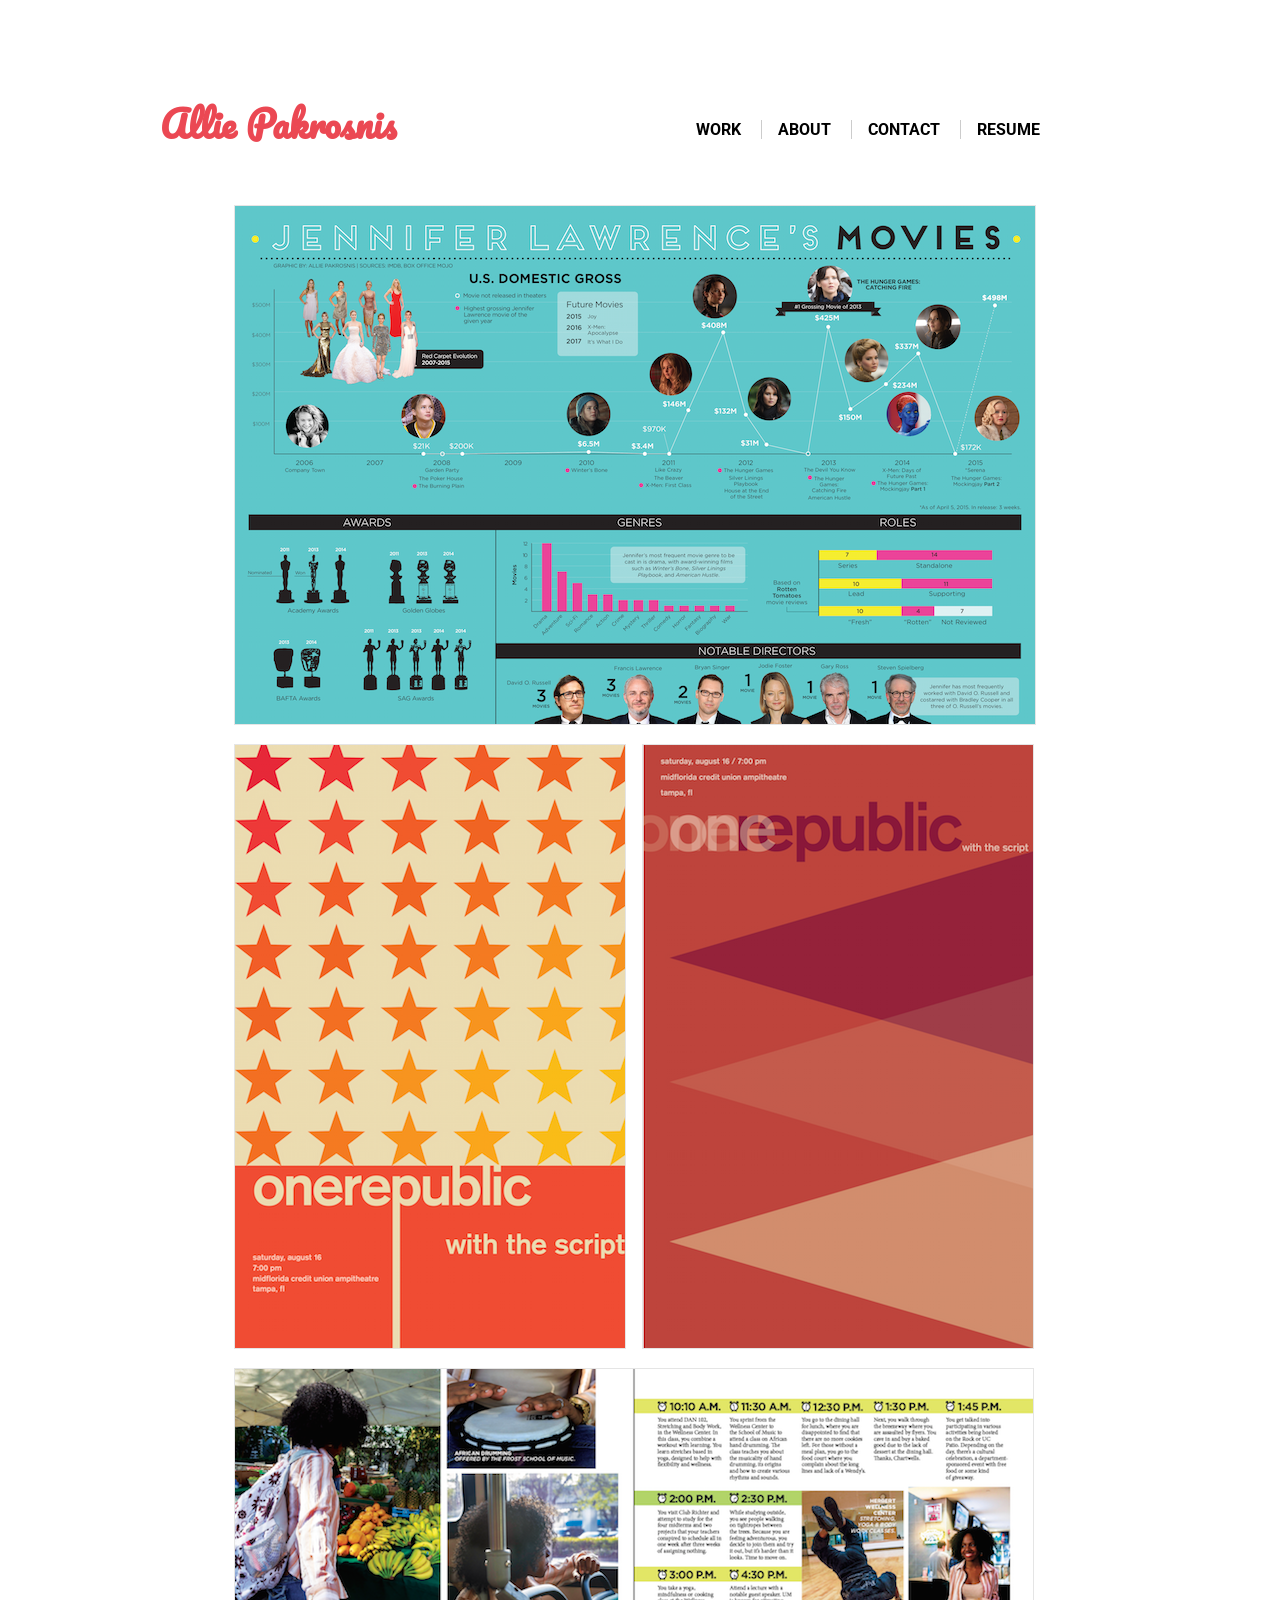
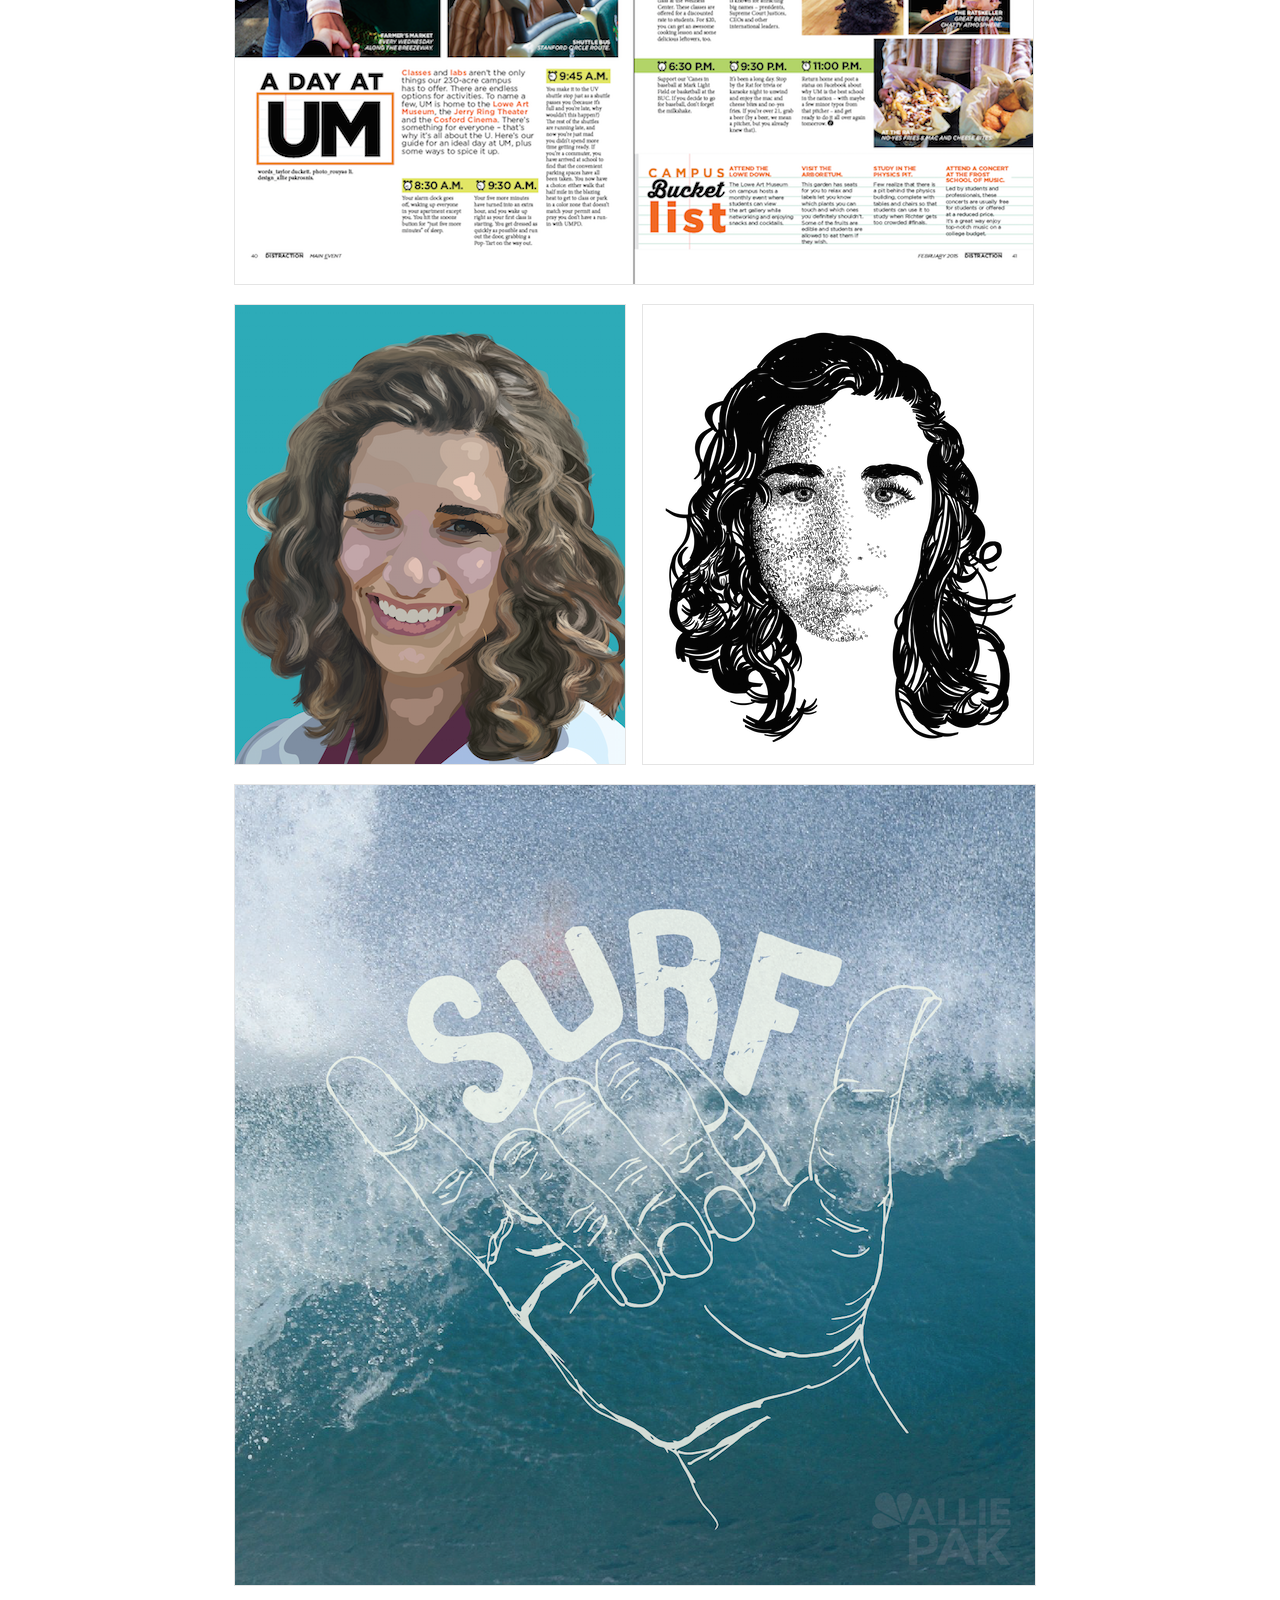
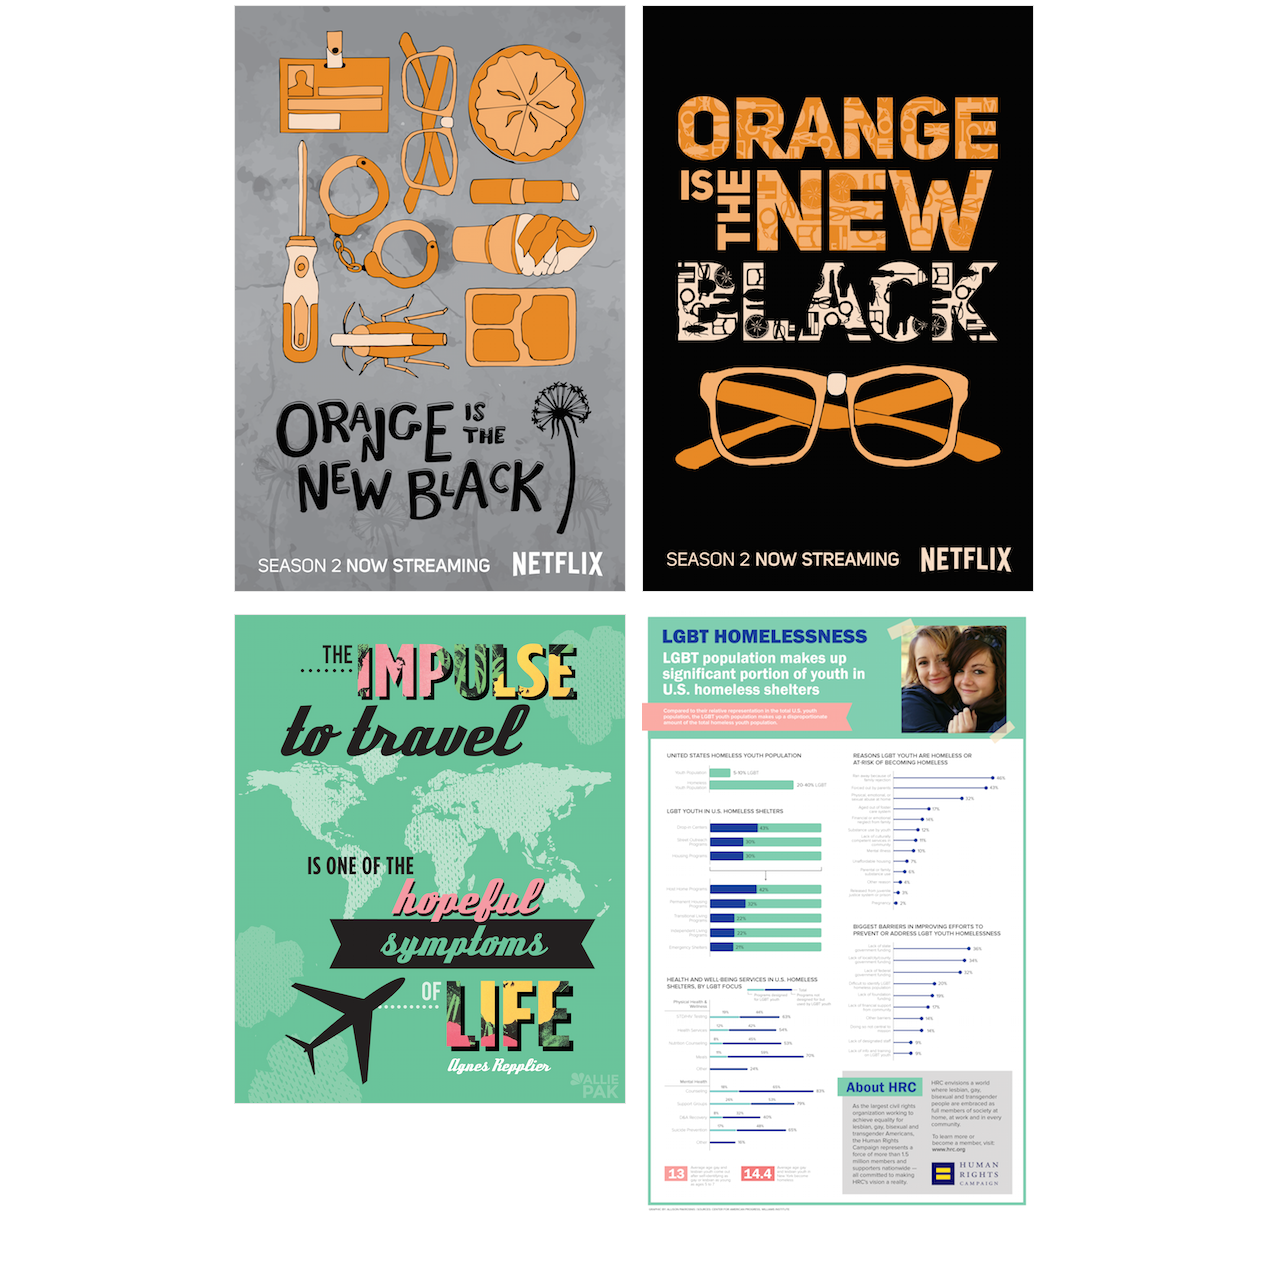
<file: index.html>
<!DOCTYPE html>
  <head>
    <meta charset="UTF-8"/>
    <meta name="viewport" content="width=device-width; initial-scale=1;" />
    <title>Allie Pakrosnis</title>
    <link rel="stylesheet" media="screen" href="css/screen.css"/>
    <link rel="stylesheet" media="screen" href="css/mobile.css"/>
  </head>

  <body>

  <div id="container">

    <header>
      <h1>
        <a href="index.html">Allie Pakrosnis</a>
      </h1>

      <nav>
        <ul>
          <li><a href="work.html">Work</a></li>
          <li><a href="about.html">About</a></li>
          <li><a href="contact.html">Contact</a></li>
          <li><a href="resume/resume.html">Resume</a></li>
        </ul>
      </nav>
    </header>

    <main>
      <div id="work">
        <img src="jen-infographic.png" alt="Jennifer Lawrence Infographic" class="mobile"/>
        <img src="onerepublic.png" alt="One Republic Poster" class="mobile"/>
        <img src="onerepublic-2.png" alt="One Republic Poster 2" class="mobile"/>
        <img src="distraction.png" alt="Distraction Spread" class="mobile"/>
        <img src="self-portrait.png" alt="Self Portrait Illustration" class="mobile"/>
        <img src="type-portrait.png" alt="Type Portrait" class="mobile"/>
        <img src="surf.png" alt="Surf Poster" class="mobile"/>
        <img src="oitnb.png" alt="OITNB Poster" class="mobile"/>
        <img src="oitnb-2.png" alt="OITNB Poster 2" class="mobile"/>
        <img src="travel.png" alt="Travel Poster" id="travel" class="mobile"/>
        <img src="lgbt-infographic.png" alt="LGBT Homelessness Infographic" id="lgbt" class="mobile"/>
      </div>

    </main>

    </div>

  </body>

</html>
</file>
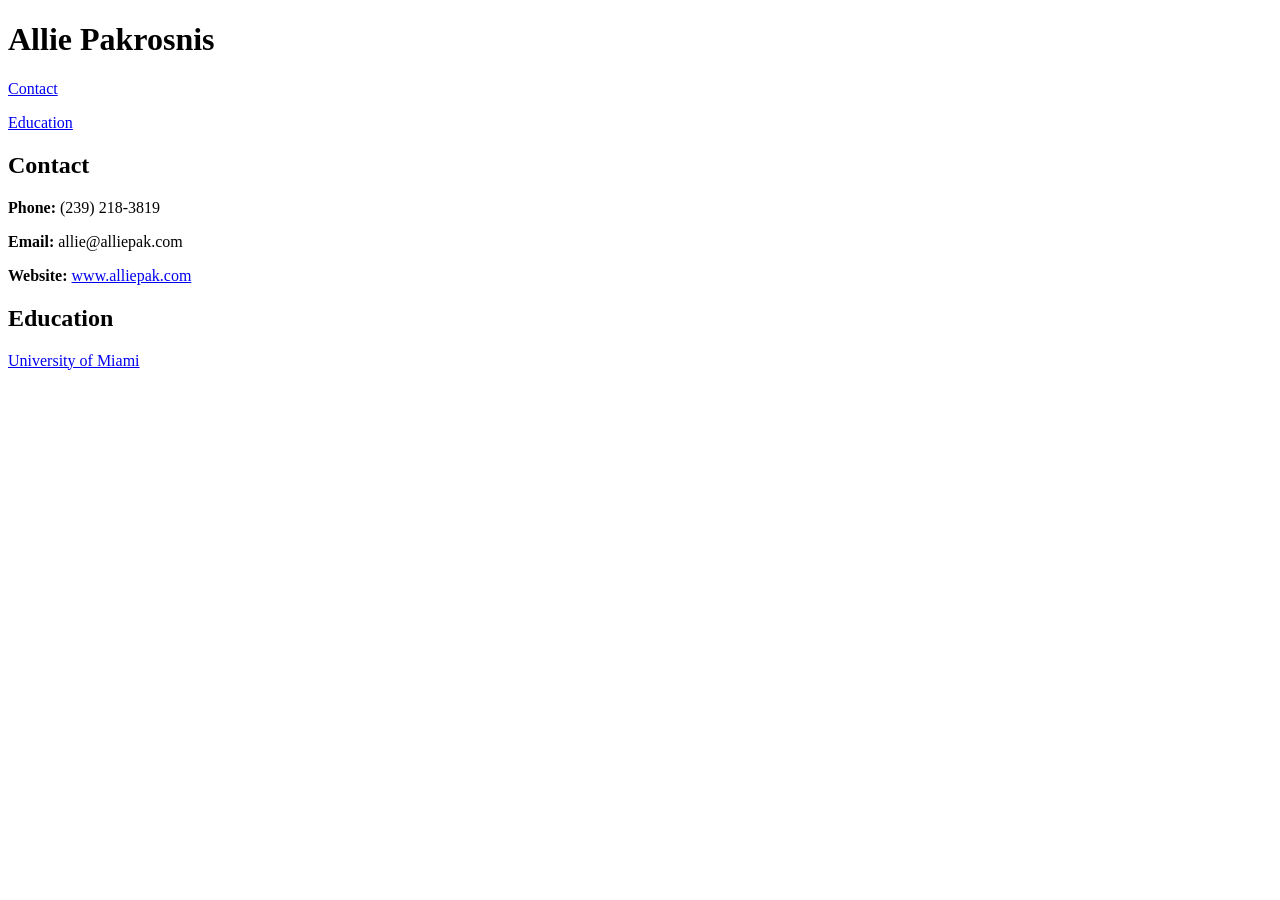
<file: resume/index.html>
<!DOCTYPE html>
  <head>
    <meta charset="UTF-8"/>
    <title>Allie Pakrosnis</title>
  </head>

  <main>
  <body>
    <h1>Allie Pakrosnis</h1>

    <nav>
      <p><a href="#contact">Contact</a></p>
      <p><a href="#education">Education</a></p>
    </nav>


  <section>
    <section id="contact">
    <h2>Contact</h2>
      <p><strong>Phone: </strong>(239) 218-3819</p>
      <p><strong>Email: </strong>allie@alliepak.com</p>
      <p><strong>Website: </strong><a href="http://alliepak.com">www.alliepak.com</a></p>
  </section>

  <section>
    <section id="education">
    <h2>Education</h2>
      <p><a href="http://www.miami.edu">University of Miami</a></p>
  </section>
  </body>
  </main>
</file>
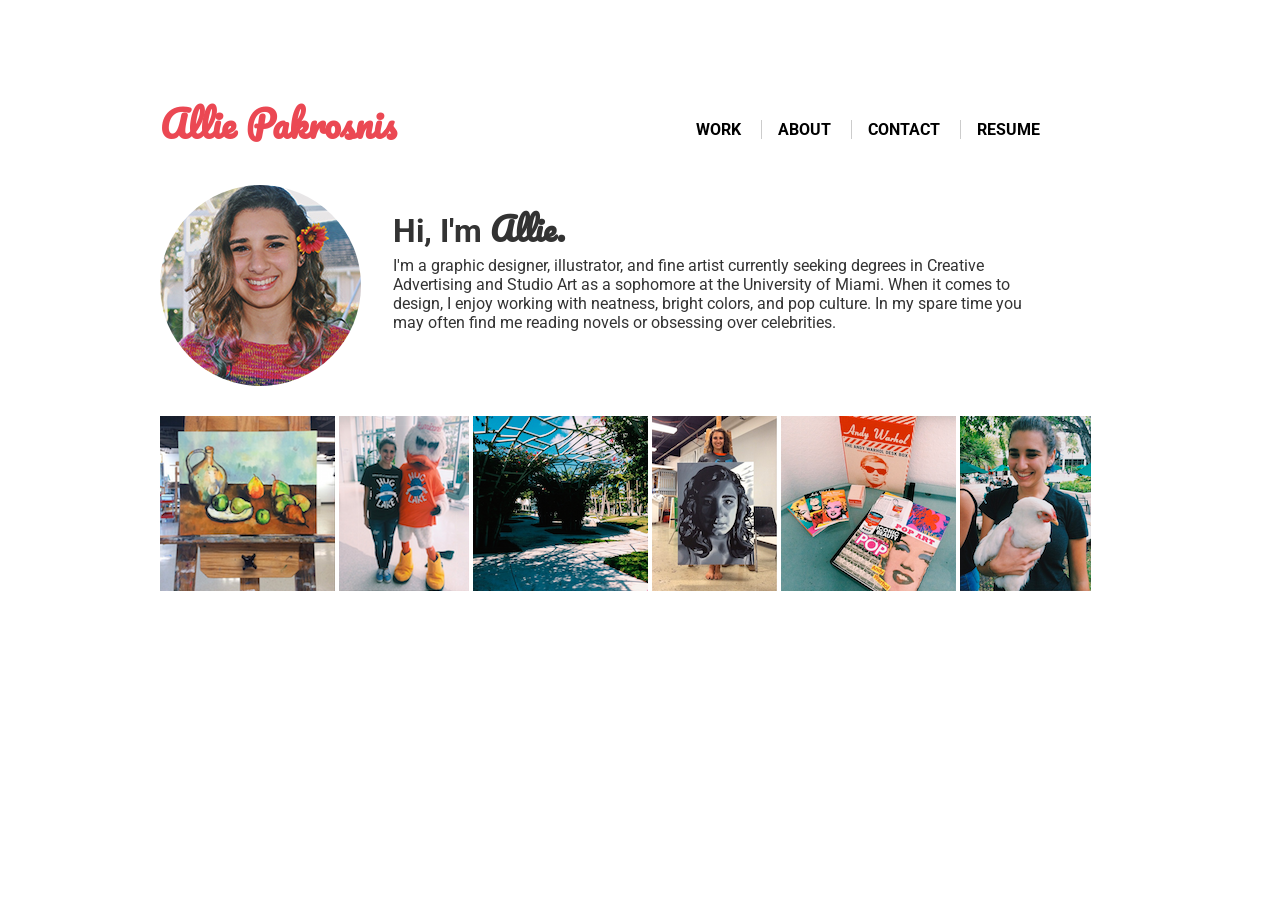
<file: about.html>
<!DOCTYPE html>
  <head>
    <meta charset="UTF-8"/>
    <meta name="viewport" content="width=device-width; initial-scale=1;" />
    <title>Allie Pakrosnis</title>
    <link rel="stylesheet" media="screen" href="css/screen.css"/>
    <link rel="stylesheet" media="screen" href="css/mobile.css"/>
  </head>

  <body>

  <div id="container">

    <header>
      <h1>
        <a href="index.html">Allie Pakrosnis</a>
      </h1>

      <nav>
        <ul>
          <li><a href="work.html">Work</a></li>
          <li><a href="about.html">About</a></li>
          <li><a href="contact.html">Contact</a></li>
          <li><a href="resume/resume.html">Resume</a></li>
        </ul>
      </nav>
    </header>

    <main>
      <div id="about">
        <img src="portrait.jpg" alt="Allie"/>

        <h1>Hi, I'm <span class="name">Allie.</span></h1>

        <p>I'm a graphic designer, illustrator, and fine artist currently seeking degrees in Creative Advertising and Studio Art as a sophomore at the University of Miami. When it comes to design, I enjoy working with neatness, bright colors, and pop culture. In my spare time you may often find me reading novels or obsessing over celebrities.</p>

      </div>

        <img src="insta-cezanne.png" alt="Cezanne"/>
        <img src="insta-sebastian.png" alt="Sebastian"/>
        <img src="insta-sobe.png" alt="South Beach"/>
        <img src="insta-portrait.png" alt="Portrait"/>
        <img src="insta-warhol.png" alt="Warhol"/>
        <img src="insta-chicken.png" alt="Chicken"/>

    </main>

    </div>

  </body>

</html>
</file>
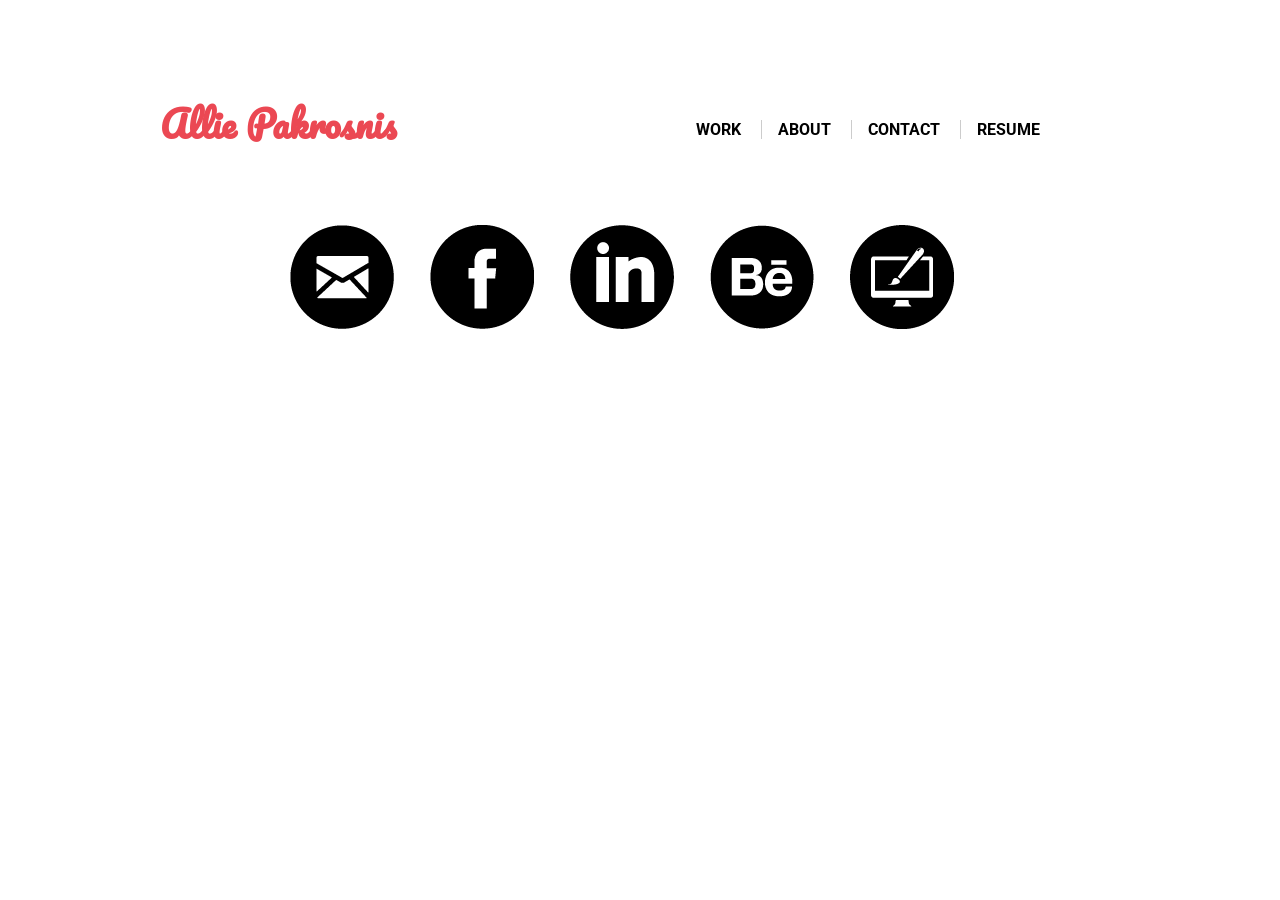
<file: contact.html>
<!DOCTYPE html>
  <head>
    <meta charset="UTF-8"/>
    <meta name="viewport" content="width=device-width; initial-scale=1;" />
    <title>Allie Pakrosnis</title>
    <link rel="stylesheet" media="screen" href="css/screen.css"/>
    <link rel="stylesheet" media="screen" href="css/mobile.css"/>
  </head>

  <body>

  <div id="container">

    <header>
      <h1>
        <a href="index.html">Allie Pakrosnis</a>
      </h1>

      <nav>
        <ul>
          <li><a href="work.html">Work</a></li>
          <li><a href="about.html">About</a></li>
          <li><a href="contact.html">Contact</a></li>
          <li><a href="resume/resume.html">Resume</a></li>
        </ul>
      </nav>
    </header>

    <main>
      <div id="contact">
        <a href="mailto:allie@alliepak.com"><img src="icon-email.png" alt="Email"/></a>
        <a href="https://www.facebook.com/apakrosnis" target="_BLANK"><img src="icon-facebook.png" alt="Facebook"/></a>
        <a href="https://www.linkedin.com/in/alliepak" target="_BLANK"><img src="icon-linkedin.png" alt="LinkedIn"/></a>
        <a href="https://www.behance.net/alliepak" target="_BLANK"><img src="icon-behance.png" alt="Behance"/></a>
        <a href="http://alliepak.com" target="_BLANK"><img src="icon-website.png" alt="Website"/></a>
      </div>
    </main>

  </div>

  </body>

</html>
</file>
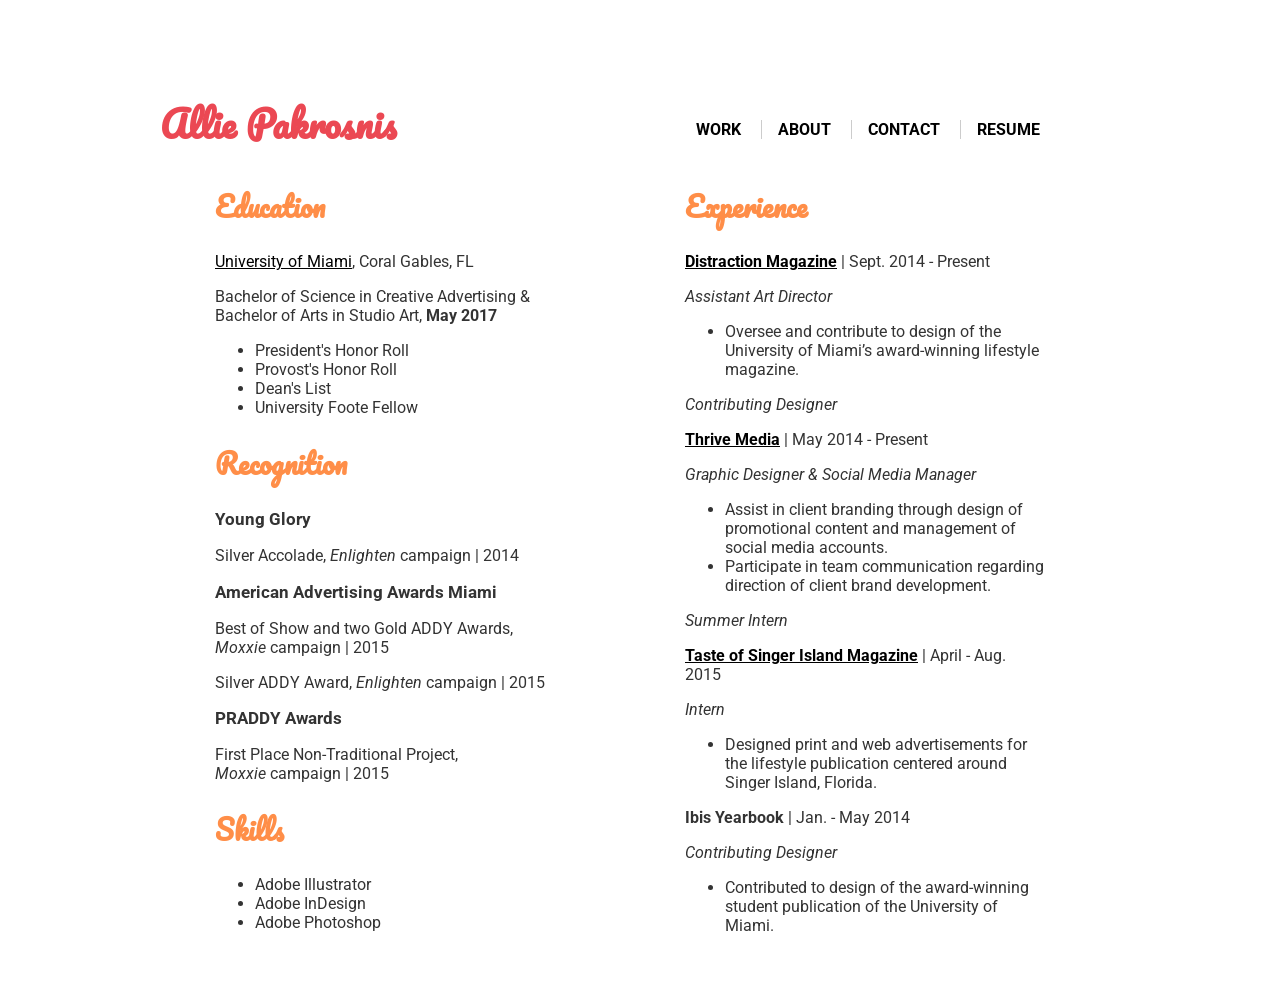
<file: resume/resume.html>
<!DOCTYPE html>
  <head>
    <meta charset="UTF-8"/>
    <meta name="viewport" content="width=device-width; initial-scale=1;" />
    <title>Allie Pakrosnis</title>
    <link rel="stylesheet" media="screen" href="screen.css"/>
    <link rel="stylesheet" media="screen" href="../css/mobile.css"/>
    <link rel="stylesheet" media="print" href="print.css"/>
  </head>

  <body>

  <div id="container">


    <header>
      <h1>
        <a href="../index.html">Allie Pakrosnis</a>
      </h1>

      <nav>
        <ul>
          <li><a href="../work.html">Work</a></li>
          <li><a href="../about.html">About</a></li>
          <li><a href="../contact.html">Contact</a></li>
          <li><a href="resume.html">Resume</a></li>
        </ul>
      </nav>
    </header>

    <main>


    <div class="column1">

    <section id="education">
      <h2>Education</h2>
        <p><a href="http://www.miami.edu">University of Miami</a>, Coral Gables, FL</p>
        <p>Bachelor of Science in Creative Advertising &amp; Bachelor of Arts in Studio Art, <strong>May 2017</strong></p>
          <ul>
            <li>President's Honor Roll</li>
            <li>Provost's Honor Roll</li>
            <li>Dean's List</li>
            <li>University Foote Fellow</li>
          </ul>
    </section>

    <section id="recognition">
      <h2>Recognition</h2>
      <h3><strong>Young Glory</strong></h3>
        <p>Silver Accolade, <em>Enlighten</em> campaign &vert; 2014
      <h3><strong>American Advertising Awards Miami</strong></h3>
        <p>Best of Show and two Gold ADDY Awards,<br/> <em>Moxxie</em> campaign &vert; 2015</p>
        <p>Silver ADDY Award, <em>Enlighten</em> campaign &vert; 2015</p>
      <h3><strong>PRADDY Awards</strong></h3>
        <p>First Place Non-Traditional Project,<br/> <em>Moxxie</em> campaign &vert; 2015</p>
    </section>

    <section id="skills">
      <h2>Skills</h2>
        <ul>
          <li>Adobe Illustrator</li>
          <li>Adobe InDesign</li>
          <li>Adobe Photoshop</li>
        </ul>
      </section>

    </div>


    <div class="column2">

    <section id="experience">
    <h2>Experience</h2>

    <article>
      <p><a href="http://www.distractionmagazine.com/"><strong>Distraction Magazine</strong></a> &vert; Sept. 2014 - Present</p>
      <p><em>Assistant Art Director</em></p>
        <ul>
          <li>Oversee and contribute to design of the University of Miami’s award-winning lifestyle magazine.</li>
        </ul>
      <p><em>Contributing Designer</em></p>
    </article>

    <article>
      <p><a href="http://www.thrivefocus.com/"><strong>Thrive Media</strong></a> &vert; May 2014 - Present</p>
      <p><em>Graphic Designer &amp; Social Media Manager</em>
        <ul>
          <li>Assist in client branding through design of promotional content and management of social media accounts.</li>
          <li>Participate in team communication regarding direction of client brand development.</li>
        </ul>
      <p><em>Summer Intern</em></p>
    </article>

    <article>
    <p><a href="http://www.tasteofsingerisland.com/"><strong>Taste of Singer Island Magazine</strong></a> &vert; April - Aug. 2015</p>
    <p><em>Intern</em></p>
      <ul>
        <li>Designed print and web advertisements for the lifestyle publication centered around Singer Island, Florida.</li>
      </ul>
    </article>

    <article>
    <p><strong>Ibis Yearbook</strong> &vert; Jan. - May 2014</p>
    <p><em>Contributing Designer</em></p>
      <ul>
        <li>Contributed to design of the award-winning student publication of the University of Miami.</li>
      </ul>
    </article>
    </section>

    </div>

  </main>

  </div>

  </body>

</html>
</file>
<file: css/screen.css>
@import url(http://fonts.googleapis.com/css?family=Roboto:400,700);
@import url(http://fonts.googleapis.com/css?family=Pacifico);

body {
  color: #333;
  font-size: 16px;
  font-family: 'Roboto', sans-serif;
}

#container {
  background-color: rgba(255,255,255,0.6);
  margin: 0 auto 0 auto;
  margin-top: 60px;
  max-width: 960px;
  position: relative;
  overflow: auto;
  padding: 2em;
}

header {
  position: relative;
}

header h1 {
  display: inline;
}

header h1 a {
  font-family: 'Pacifico';
  font-size: 36px;
  text-decoration: none;
  color: rgb(235,72,83);
}

header h1 a:hover {
  color: rgb(241,98,83);
}

nav {
  position: absolute;
  top: 28px;
  right: 80px;
}

nav ul {
  margin: 0;
  padding-left: 0;
}

nav li {
  display: inline-block;
  padding-left: 1em;
  border-left: 1px solid #ccc;
  margin-left: 1em;
}

nav li:first-child {
  border: 0;
}

nav a {
  display: block;
  text-decoration: none;
  text-transform: uppercase;
  font-size: 1em;
  font-weight: bold;
}

nav a:hover {
  color: rgb(241,98,83);
  border-bottom: 1px;
}

main {
  overflow: auto;
}

.name {
  font-family: 'Pacifico';
}

p {
  margin-top: 0;
}

a {
  color: black;
}

a:hover {
  color: rgb(241,98,83);
}

#work {
  margin: 0 auto;
  overflow: auto;
  margin-top: 50px;
  width: 812px;
}

img.mobile {
  margin: 0 auto;
  margin-bottom: 15px;
  margin-right: 12px;
  border: 1px solid rgba(0,0,0,0.1);
}

img#travel {
  margin-right: 12px;
  position: relative;
  bottom: 110px;
}

img#lgbt {
  border: none;
}

#about {
  overflow: auto;
  margin-right: 90px;
}

#about h1 {
  margin-top: 45px;
  margin-bottom: 0;
}

#about img {
  border-radius: 50%;
  margin-top: 30px;
  float: left;
  margin-right: 2em;
  margin-bottom: 30px;
}

#contact {
  overflow: auto;
  width: 700px;
  margin: 0 auto;
  margin-top: 70px;
}

#contact img {
  margin-right: 2em;
}
</file>
<file: css/mobile.css>
@media (max-width: 320px) {

body {
  color: #333;
  font-size: 24px;
  font-family: 'Roboto', sans-serif;
}

p {
  margin-top: 0;
  line-height: 1.5;
}

a {
  color: black;
}

a:hover {
  color: rgb(241,98,83);
}

#container {
  border: 0;
  max-width: 320px;
  margin: 0 auto;
  padding: 0.5em;
}

.column1 {
  margin-top: 300px;
}

.column1, .column2 {
  border: 0;
  max-width: 320px;
  margin: 0 auto;
  padding: 0.5em;
}

header {
  position: relative;
}

header h1 {
  display: inline;
}

header h1 a {
  font-family: 'Pacifico';
  font-size: 36px;
  text-decoration: none;
  color: rgb(235,72,83);
}

header h1 a:hover {
  color: rgb(241,98,83);
}

nav {
  position: absolute;
  top: 60px;
  right: 190px;
}

nav ul {
  margin: 0;
  padding-left: 0;
}

nav li {
  display: inline-block;
  padding-left: 1em;
  border-left: none;
  margin-left: 1em;
}

nav li:first-child {
  border: 0;
}

nav a {
  display: block;
  text-decoration: none;
  text-transform: uppercase;
  font-size: 18px;
  font-weight: bold;
}

nav a:hover {
  color: rgb(241,98,83);
  border-bottom: 1px;
}

main {
  overflow: auto;
}

.name {
  font-family: 'Pacifico';
}

#work {
  margin: 0 auto;
  overflow: auto;
  margin-top: 140px;
  width: 320px;
}

img.mobile {
  width: 280px;
  height: auto;
}

img#travel {
  margin-right: 12px;
}

img#lgbt {
  border: none;
}

#about {
  overflow: auto;
}

#about h1 {
  margin-top: 10px;
  margin-bottom: 0;
  font-size: 30px;
}

#about img {
  border-radius: 50%;
  margin-top: 140px;
  float: none;
  margin-bottom: 10px;
  width: 180px;
  height: auto;
}

#contact {
  overflow: auto;
  width: 320px;
  margin: 0 auto;
  margin-top: 140px;
}

#contact img {
  margin-right: 1em;
  width: 100px;
  height: auto;
}

#education {
  margin-top: 140px;
}

}
</file>
<file: resume/screen.css>
@import url(http://fonts.googleapis.com/css?family=Roboto:400,700);
@import url(http://fonts.googleapis.com/css?family=Pacifico);

body {
  color: #333;
  font-size: 16px;
  font-family: 'Roboto', sans-serif;
}

#container {
  background-color: rgba(255,255,255,0.6);
  margin: 0 auto 0 auto;
  margin-top: 60px;
  width: 960px;
  position: relative;
  overflow: auto;
  padding: 2em;
}

header {
  position: relative;
}

header h1 {
  display: inline;
}

header h1 a {
  font-family: 'Pacifico';
  font-size: 36px;
  text-decoration: none;
  color: rgb(235,72,83);
}

header h1 a:hover {
  color: rgb(241,98,83);
}

nav {
  position: absolute;
  top: 28px;
  right: 80px;
}

nav ul {
  margin: 0;
  padding-left: 0;
}

nav li {
  display: inline-block;
  padding-left: 1em;
  border-left: 1px solid #ccc;
  margin-left: 1em;
}

nav li:first-child {
  border: 0;
}

nav a {
  display: block;
  text-decoration: none;
  text-transform: uppercase;
  font-size: 1em;
  font-weight: bold;
}

nav a:hover {
  color: rgb(241,98,83);
}

main {
  overflow: auto;
}

.column1, .column2 {
  float: left;
  width: 360px;
  margin: 5px;
  padding-left: 50px;
  padding-right: 50px;
}

h2 {
  font-family: 'Pacifico', cursive;
  font-size: 1.7em;
  color: rgb(255,142,72);
}

h3 {
  font-size: 1.05em;
}

a {
  color: black;
}

a:hover {
  color: rgb(241,98,83);
}
</file>
<file: resume/print.css>
* {
  color: black;
  background: transparent;
  font-size: 12pt;
  font-family: "RobotoSlab-Regular", serif;
}

@page {
  margin: 0.5in;
}

img#color {
  display: none;
}

img#bw {
  display: block;
}

nav {
  display: none;
}

a {
  text-decoration: none;
}

h1 {
  font-size: 22pt;
}

h2 {
  font-size: 18pt;
}
</file>
